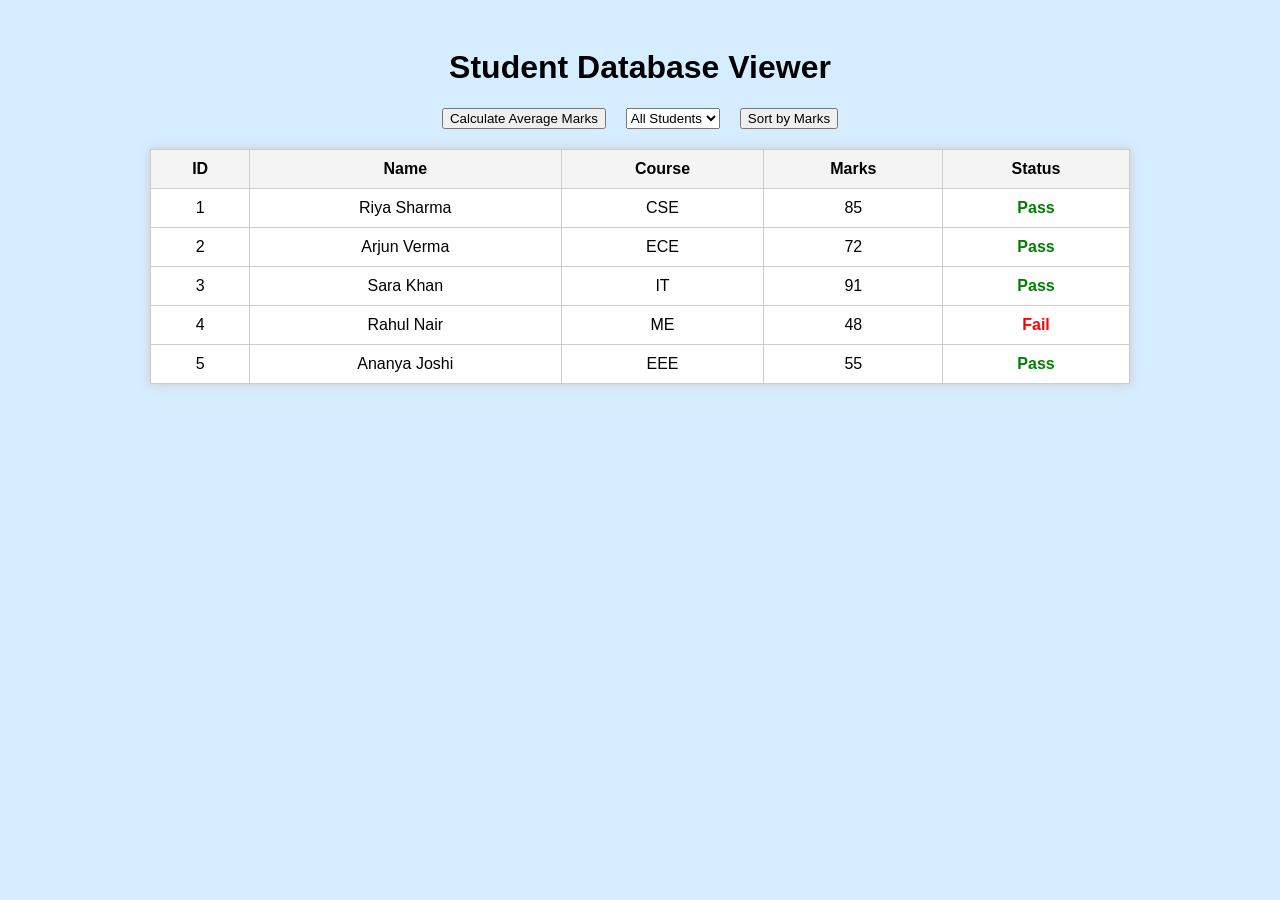
<file: index.html>
<!DOCTYPE html>
<html>
<head>
    <title>Student Database Viewer</title>
    <link rel="stylesheet" href="style.css">
</head>
<body>

<h1>Student Database Viewer</h1>

<div class="controls">
    <button id="avgBtn">Calculate Average Marks</button>

    <select id="filterStatus">
        <option value="all">All Students</option>
        <option value="pass">Pass</option>
        <option value="fail">Fail</option>
    </select>

    <button id="sortMarks">Sort by Marks</button>
</div>

<h3 id="averageOutput"></h3>

<table id="studentTable">
    <thead>
        <tr>
            <th>ID</th>
            <th>Name</th>
            <th>Course</th>
            <th>Marks</th>
            <th>Status</th>
        </tr>
    </thead>
    <tbody></tbody>
</table>

<script src="script.js"></script>
</body>
</html>
</file>
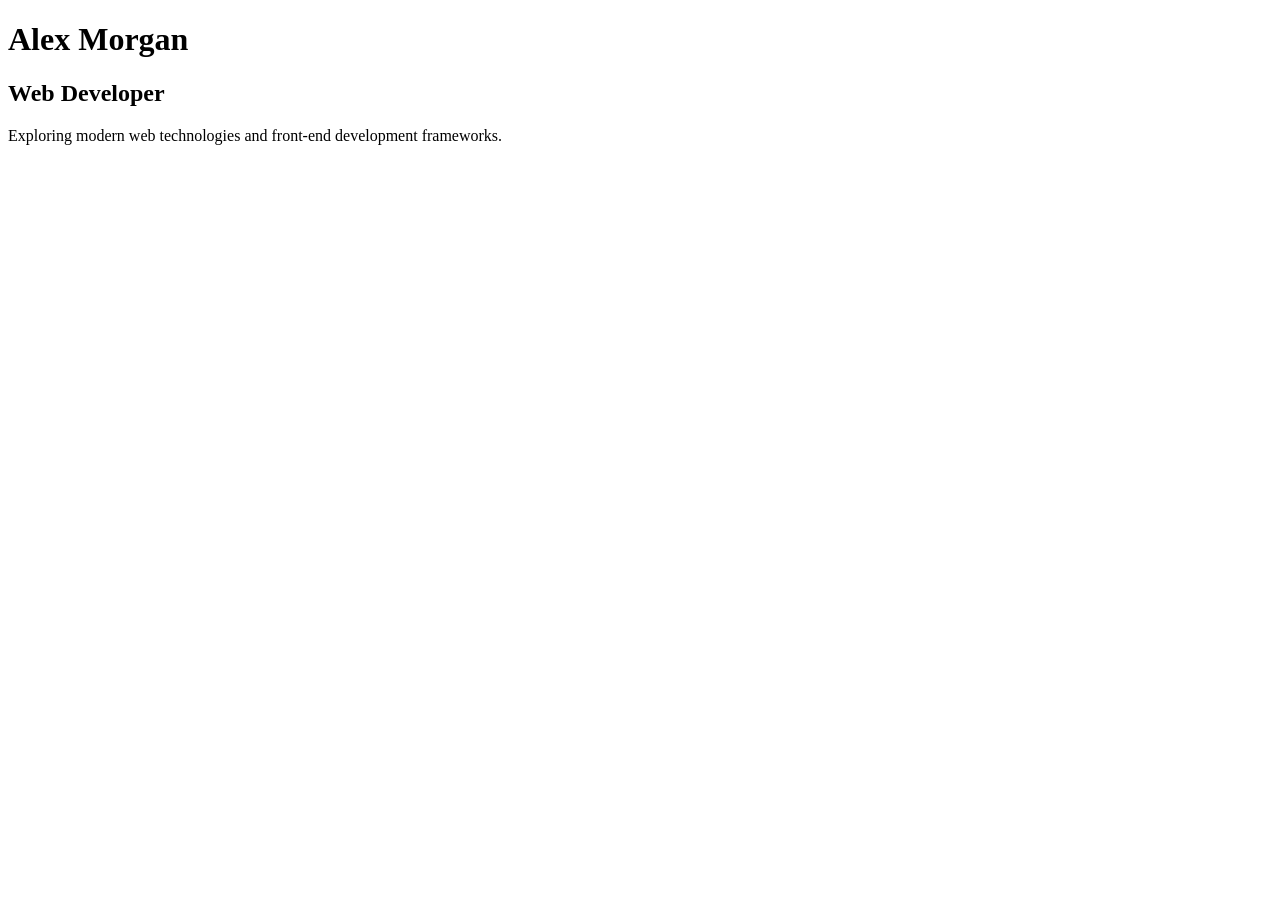
<file: Lab01/index.html>
<!DOCTYPE html>
<html lang="en">
<head>
 <title>Developer Portfolio</title>
</head>
<body>
 <h1>Alex Morgan</h1>
 <h2>Web Developer</h2>
 <p>Exploring modern web technologies and front-end development frameworks.</p>
</body>
</html>
</file>
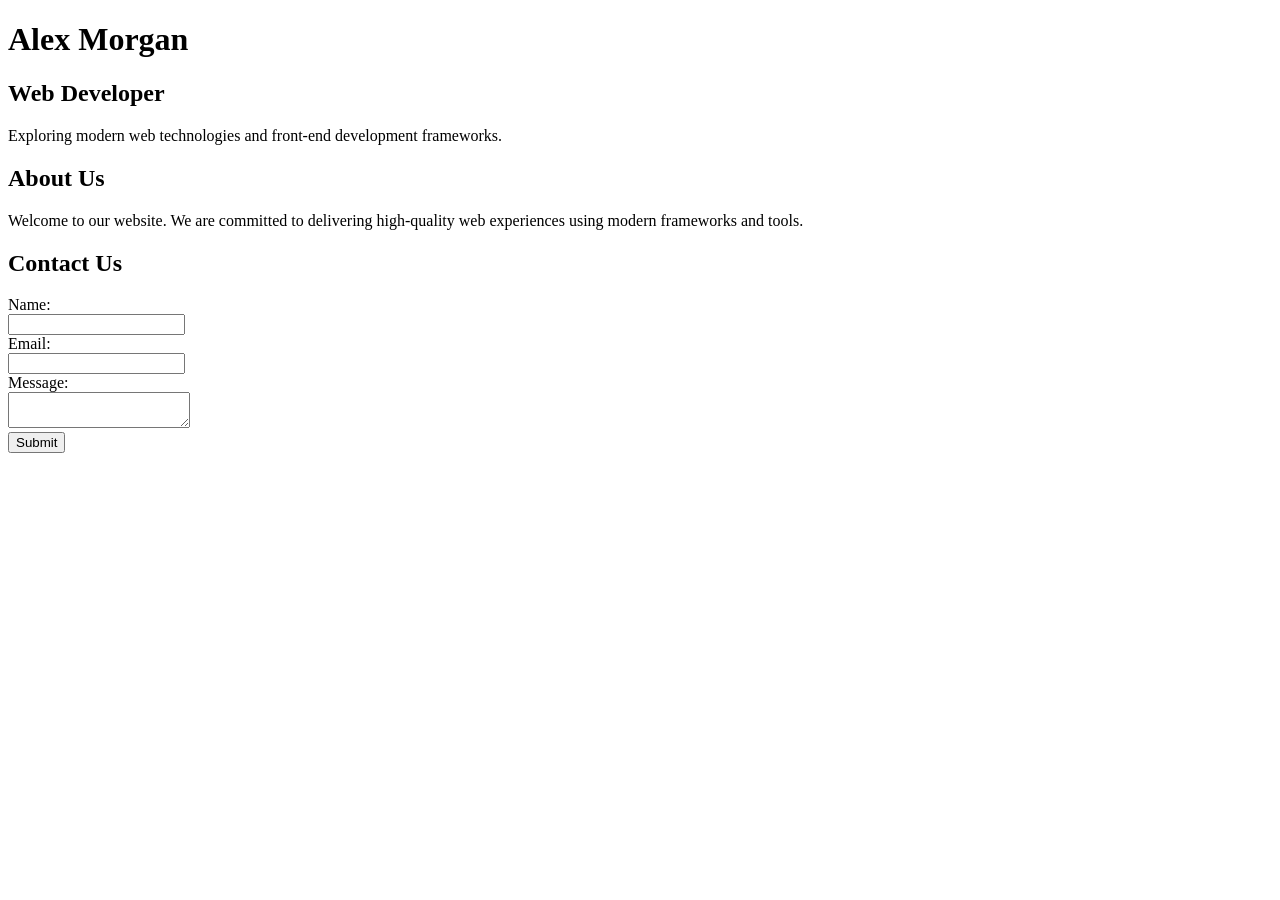
<file: Lab02/index.html>
<!DOCTYPE html>
<html lang="en">
<head>
 <title>Developer Portfolio</title>
</head>
<body>
 <h1>Alex Morgan</h1>
 <h2>Web Developer</h2>
 <p>Exploring modern web technologies and front-end development frameworks.</p>
 <h2>About Us</h2>
 <p>Welcome to our website. We are committed to delivering high-quality web experiences using modern frameworks and tools.</p>
 <h2>Contact Us</h2>
 <form>
 <label for="name">Name:</label><br />
 <input type="text" id="name" name="name"><br />
 <label for="email">Email:</label><br />
 <input type="email" id="email" name="email"><br />
 <label for="message">Message:</label><br />
 <textarea id="message" name="message"></textarea><br />
 <input type="submit" value="Submit">
 </form>
</body>
</html>
</file>
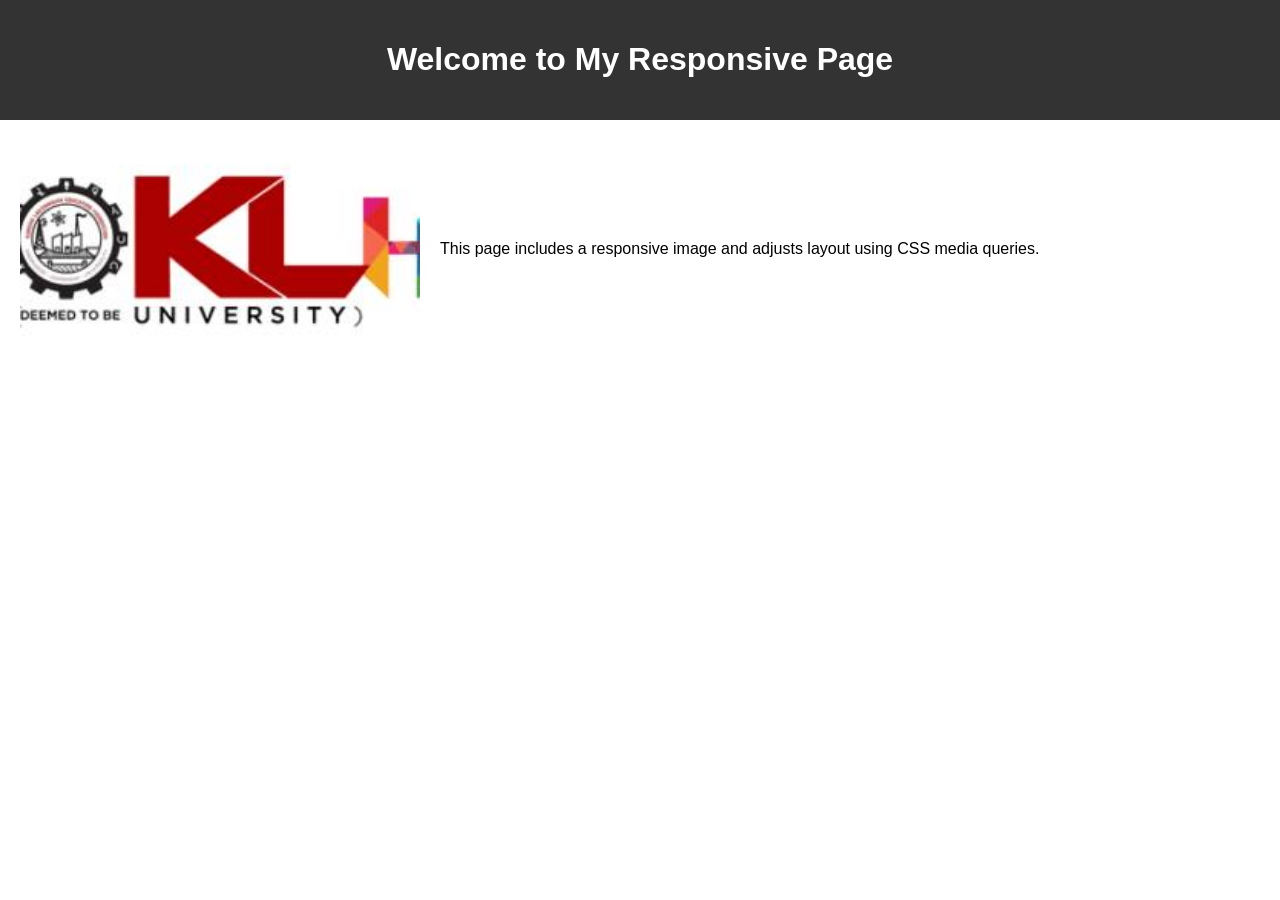
<file: Lab03/index.html>
<!DOCTYPE html>
<html lang="en">
<head>
<title>Responsive Web Page</title>
<link rel="stylesheet" href="style.css">
</head>
<body>
<header>
<h1>Welcome to My Responsive Page</h1>
</header>
<section class="about">
<img src="klh.jpg" class="responsive-img">
<p>This page includes a responsive image and adjusts layout using CSS media queries.</p>
</section>
</body>
</html>
</file>
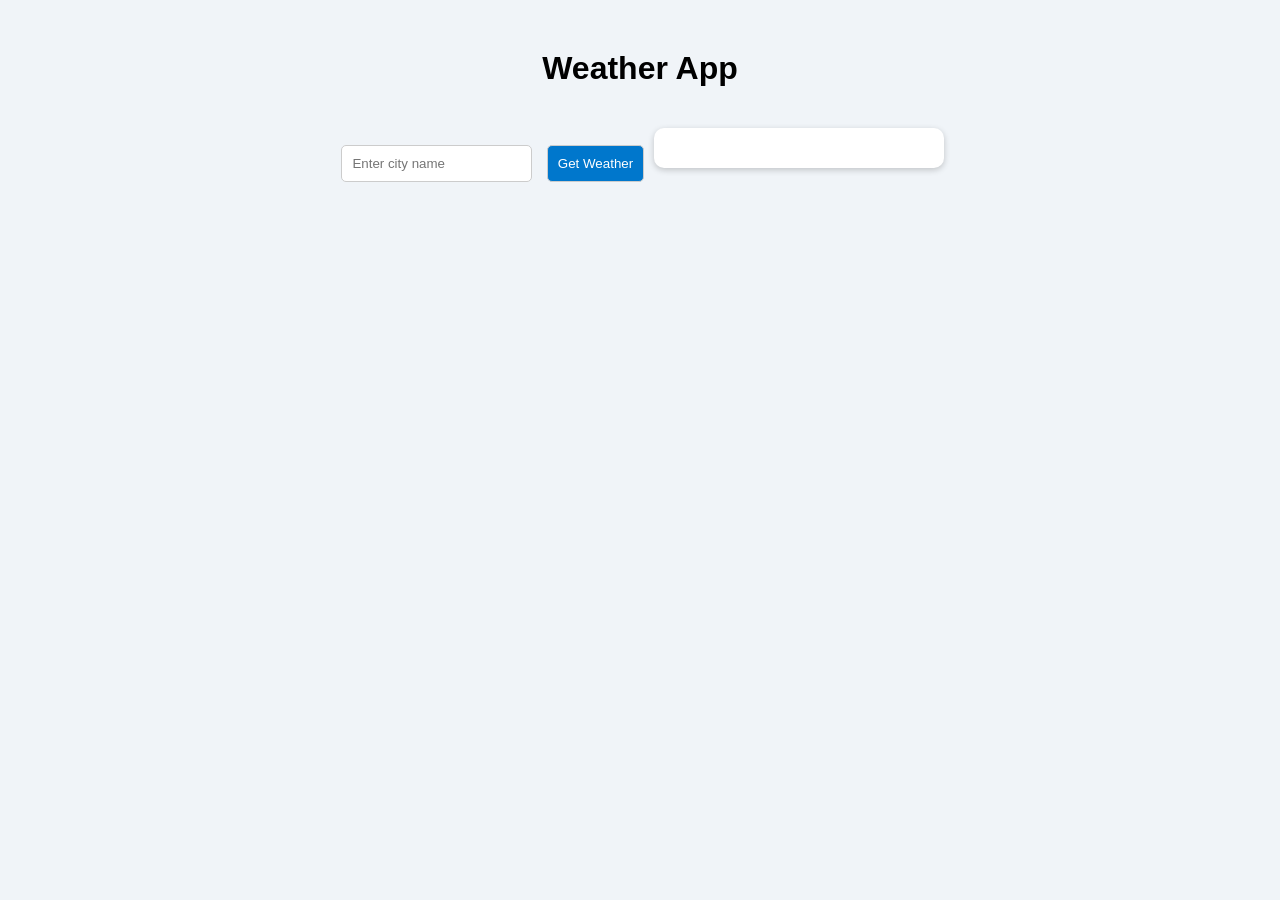
<file: Lab06/index.html>
<!DOCTYPE html>
<html lang="en">
<head>
    <meta charset="UTF-8">
    <meta name="viewport" content="width=device-width, initial-scale=1.0">
    <title>Weather App</title>
    <style>
        body {
            font-family: Arial, sans-serif;
            text-align: center;
            margin: 50px;
            background: #f0f4f8;
        }
        
        .weather-box {
            margin-top: 20px;
            padding: 20px;
            display: inline-block;
            border-radius: 10px;
            background: #fff;
            box-shadow: 0 2px 6px rgba(0,0,0,0.2);
            min-width: 250px;
        }
        
        input, button {
            padding: 10px;
            margin: 5px;
            border-radius: 5px;
            border: 1px solid #ccc;
        }
        
        button {
            background: #0077cc;
            color: white;
            cursor: pointer;
        }
        
        button:hover {
            background: #005fa3;
        }

        .loading {
            color: #0077cc;
            font-style: italic;
        }

        .error {
            color: red;
        }

        .weather-info h2 {
            color: #333;
            margin-bottom: 15px;
        }

        .weather-info p {
            margin: 8px 0;
            font-size: 14px;
        }
    </style>
</head>
<body>
    <h1>Weather App</h1>
    <input type="text" id="cityInput" placeholder="Enter city name" />
    <button id="getWeatherBtn">Get Weather</button>
    <div id="weatherResult" class="weather-box"></div>

    <script>
        const cityInput = document.getElementById("cityInput");
        const getWeatherBtn = document.getElementById("getWeatherBtn");
        const weatherResult = document.getElementById("weatherResult");

        // Function to fetch weather data using async/await
        async function fetchWeather(city) {
            try {
                // Check if city name is provided
                if (!city) {
                    weatherResult.innerHTML = "<p class='error'>Please enter a city name.</p>";
                    return;
                }

                // Show loading message
                weatherResult.innerHTML = "<p class='loading'>Loading weather data...</p>";

                // Fetch weather data from wttr.in API
                const response = await fetch(`https://wttr.in/${encodeURIComponent(city)}?format=j1`);
                
                // Check if response is successful
                if (!response.ok) {
                    throw new Error("City not found or API error.");
                }

                // Parse JSON response
                const data = await response.json();
                
                // Display weather data
                displayWeather(city, data);
                
                // Save city to localStorage
                localStorage.setItem("lastCity", city);
                
            } catch (error) {
                // Handle errors gracefully
                weatherResult.innerHTML = `<p class="error">Error: ${error.message}</p>`;
                console.error('Weather fetch error:', error);
            }
        }

        // Function to display weather information in the DOM
        function displayWeather(city, data) {
            const current = data.current_condition[0];
            
            weatherResult.innerHTML = `
                <div class="weather-info">
                    <h2>${city}</h2>
                    <p><strong>Temperature:</strong> ${current.temp_C} °C (${current.temp_F} °F)</p>
                    <p><strong>Condition:</strong> ${current.weatherDesc[0].value}</p>
                    <p><strong>Humidity:</strong> ${current.humidity}%</p>
                    <p><strong>Wind Speed:</strong> ${current.windspeedKmph} km/h</p>
                    <p><strong>Feels Like:</strong> ${current.FeelsLikeC} °C</p>
                </div>
            `;
        }

        // Event listener for the Get Weather button
        getWeatherBtn.addEventListener("click", () => {
            const city = cityInput.value.trim();
            fetchWeather(city);
        });

        // Event listener for Enter key press in input field
        cityInput.addEventListener("keypress", (event) => {
            if (event.key === "Enter") {
                const city = cityInput.value.trim();
                fetchWeather(city);
            }
        });

        // Load last searched city on page load
        window.onload = () => {
            const lastCity = localStorage.getItem("lastCity");
            if (lastCity) {
                cityInput.value = lastCity;
                fetchWeather(lastCity);
                weatherResult.innerHTML += "<p><em>Showing weather for last searched city</em></p>";
            }
        };
    </script>
</body>
</html>
</file>
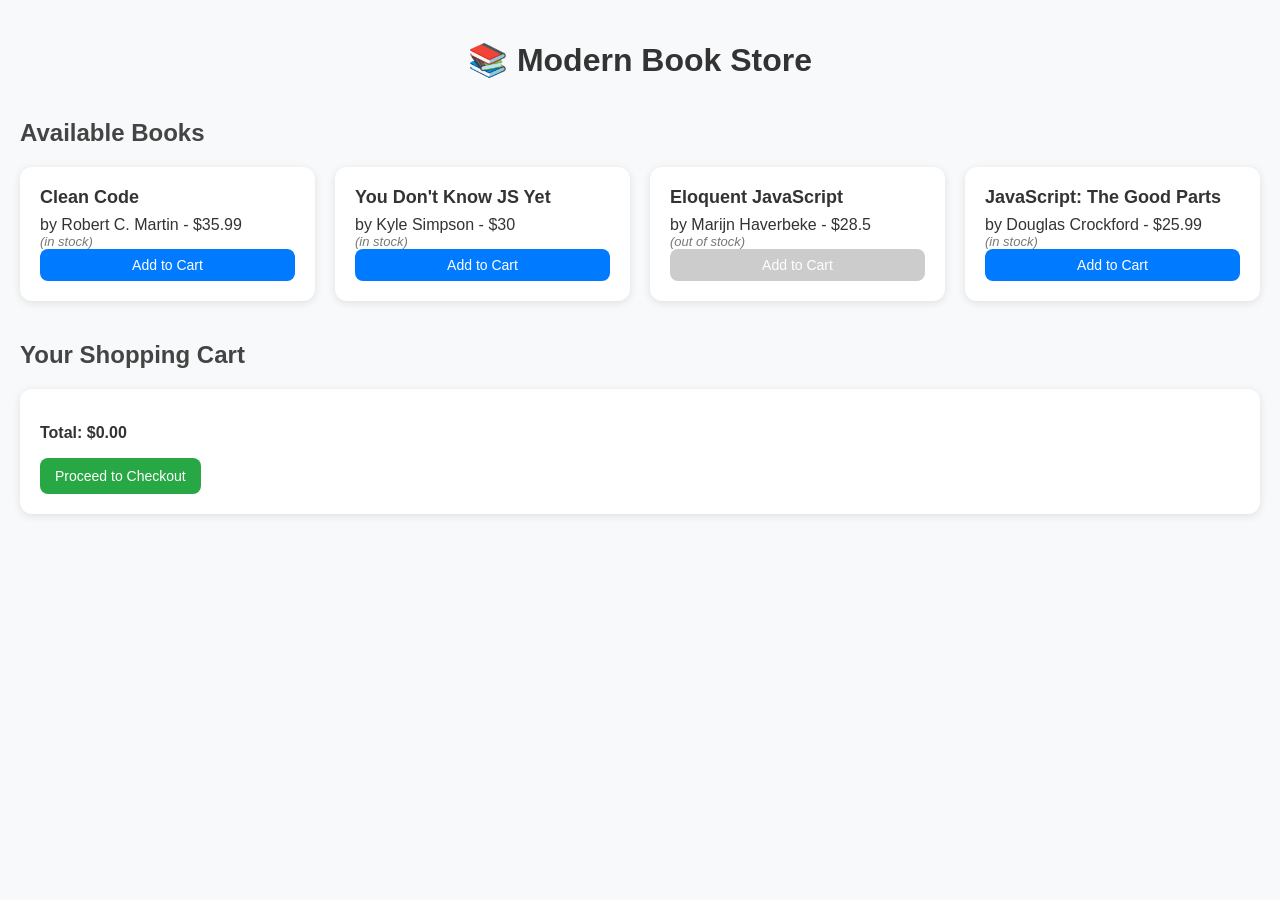
<file: Lab07/index.html>
<!DOCTYPE html>
<html lang="en">
<head>
  <meta charset="UTF-8">
  <title>Online Book Store</title>
  <style>
    body {
      font-family: "Segoe UI", Tahoma, Geneva, Verdana, sans-serif;
      margin: 0;
      padding: 20px;
      background: #f8f9fa;
      color: #333;
    }
    
    h1 {
      text-align: center;
      margin-bottom: 30px;
    }
    
    h2 {
      margin-top: 40px;
      margin-bottom: 20px;
      color: #444;
    }
    
    /* Book grid */
    #book-list {
      display: grid;
      grid-template-columns: repeat(auto-fill, minmax(250px, 1fr));
      gap: 20px;
      list-style: none;
      padding: 0;
    }
    
    #book-list li {
      background: #fff;
      padding: 20px;
      border-radius: 12px;
      box-shadow: 0 2px 8px rgba(0,0,0,0.1);
      display: flex;
      flex-direction: column;
      justify-content: space-between;
      transition: transform 0.2s;
    }
    
    #book-list li:hover {
      transform: translateY(-5px);
    }
    
    #book-list strong {
      font-size: 18px;
      display: block;
      margin-bottom: 8px;
    }
    
    #book-list em {
      font-size: 13px;
      color: #777;
    }
    
    #book-list button {
      margin-top: auto;
      padding: 8px 12px;
      background: #007bff;
      border: none;
      border-radius: 8px;
      color: white;
      cursor: pointer;
      font-size: 14px;
      transition: background 0.2s;
    }
    
    #book-list button:hover:not(:disabled) {
      background: #0056b3;
    }
    
    #book-list button:disabled {
      background: #ccc;
      cursor: not-allowed;
    }
    
    /* Cart */
    #cart-container {
      background: #fff;
      padding: 20px;
      border-radius: 12px;
      box-shadow: 0 2px 8px rgba(0,0,0,0.1);
      margin-top: 20px;
    }
    
    #cart-list {
      list-style: none;
      padding: 0;
      margin: 0 0 15px 0;
    }
    
    #cart-list li {
      display: flex;
      justify-content: space-between;
      align-items: center;
      padding: 8px 0;
      border-bottom: 1px solid #eee;
    }
    
    #cart-list li:last-child {
      border-bottom: none;
    }
    
    #cart-list button {
      padding: 5px 10px;
      background: #dc3545;
      border: none;
      border-radius: 6px;
      color: white;
      cursor: pointer;
      font-size: 12px;
      transition: background 0.2s;
    }
    
    #cart-list button:hover {
      background: #b52b37;
    }
    
    #total-price {
      font-weight: bold;
      margin-top: 10px;
      font-size: 16px;
    }
    
    #checkout-btn {
      display: block;
      margin-top: 15px;
      padding: 10px 15px;
      background: #28a745;
      border: none;
      border-radius: 8px;
      color: white;
      cursor: pointer;
      font-size: 14px;
      transition: background 0.2s;
    }
    
    #checkout-btn:hover {
      background: #1e7e34;
    }
  </style>
</head>
<body>
  <h1>📚 Modern Book Store</h1>
  
  <h2>Available Books</h2>
  <ul id="book-list"></ul>
  
  <h2>Your Shopping Cart</h2>
  <div id="cart-container">
    <ul id="cart-list"></ul>
    <p id="total-price">Total: $0.00</p>
    <button id="checkout-btn">Proceed to Checkout</button>
  </div>
  
  <script type="module" src="./main.js"></script>
</body>
</html>
</file>
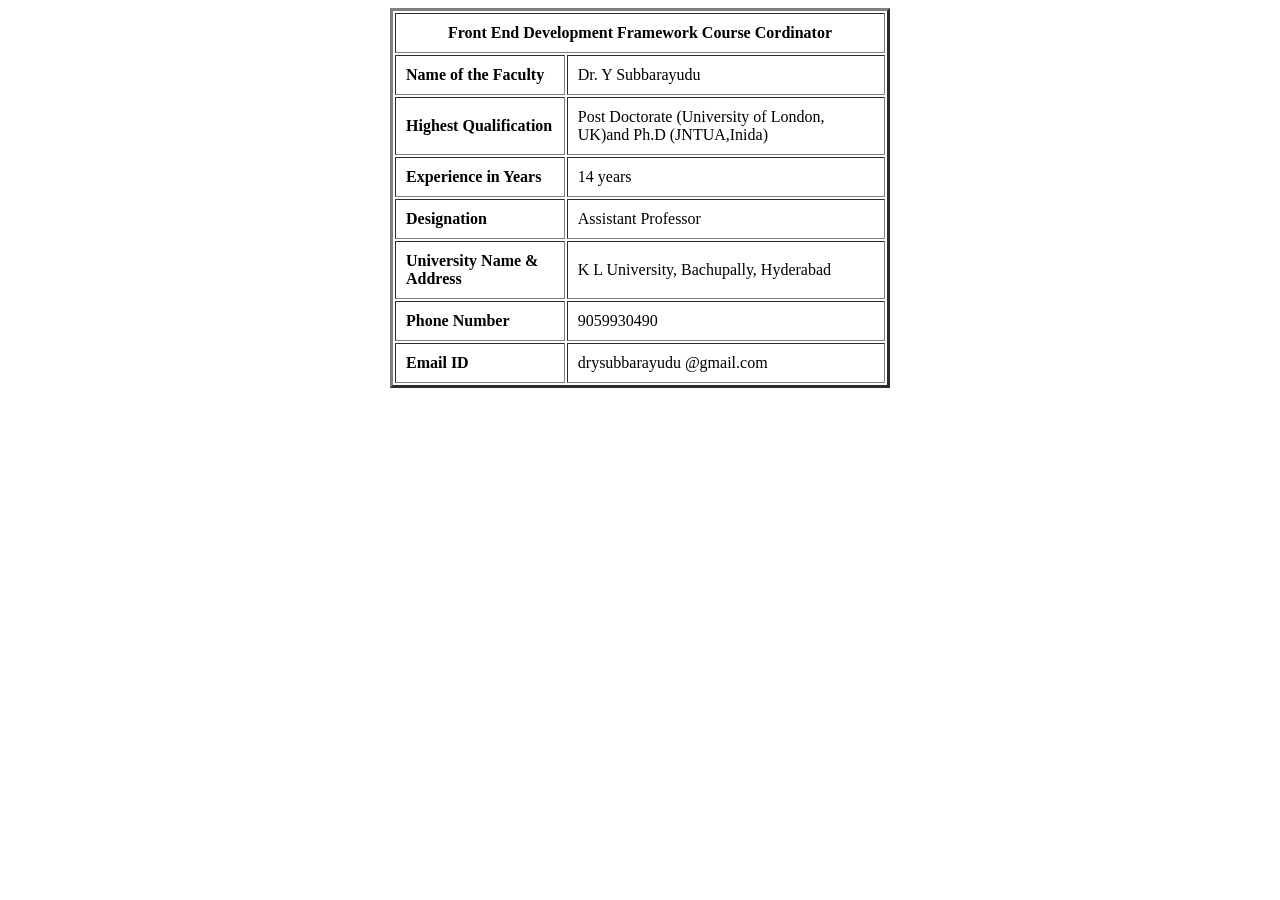
<file: Lab04/contact.html>
<!DOCTYPE html>
<html>
<head>
 <title>Front End Development Framework</title>
</head>
<body>
<center>
 <table border="3" width="500" height="175" cellpadding="10" >
 <tr>
 <th colspan="2">Front End Development Framework Course Cordinator</th>
 </tr>
 <tr>
 <td><strong>Name of the Faculty</strong></td>
 <td>Dr. Y Subbarayudu</td>
 </tr>
 <tr>
 <td><strong>Highest Qualification</strong></td>
 <td>Post Doctorate (University of London, UK)and Ph.D (JNTUA,Inida)</td>
 </tr>
 <tr>
 <td><strong>Experience in Years</strong></td>
 <td>14 years</td>
 </tr>
 <tr>
 <td><strong>Designation</strong></td>
 <td>Assistant Professor</td>
 </tr>
 <tr>
 <td><strong>University Name & Address</strong></td>
 <td>K L University, Bachupally, Hyderabad</td>
 </tr>
 <tr>
 <td><strong>Phone Number</strong></td>
 <td>9059930490</td>
 </tr>
 <tr>
 <td><strong>Email ID</strong></td>
 <td>drysubbarayudu @gmail.com</td>
 </tr>
 </table>
 </center>
</body>
</html>
</file>
<file: style.css>
body {
    font-family: Arial, sans-serif;
    padding: 20px;
    background: #d6ecff; /* Light Blue Background */
}

h1 {
    text-align: center;
}

.controls {
    margin-bottom: 20px;
    display: flex;
    gap: 20px;
    justify-content: center;
}

table {
    width: 80%;
    margin: auto;
    border-collapse: collapse;
    box-shadow: 0 0 10px #ccc;
    background: #ffffff; /* Table white background */
}

th, td {
    border: 1px solid #ccc;
    padding: 10px;
    text-align: center;
}

th {
    background: #f4f4f4;
}

.pass {
    color: green;
    font-weight: bold;
}

.fail {
    color: red;
    font-weight: bold;
}
</file>
<file: Lab03/style.css>
body {
font-family: Arial, sans-serif;
margin: 0;
padding: 0;
}
header {
background-color: #333;
color: white;
padding: 20px;
text-align: center;
}
.about {
padding: 20px;
display: flex;
flex-direction: row;
align-items: center;
gap: 20px;
}
.responsive-img {
width: 100%;
max-width: 400px;
height: auto;
}
/* Media Query: Stack content on small screens */
 @media (max-width: 600px) {
.about {
flex-direction: column;
}
}
</file>
